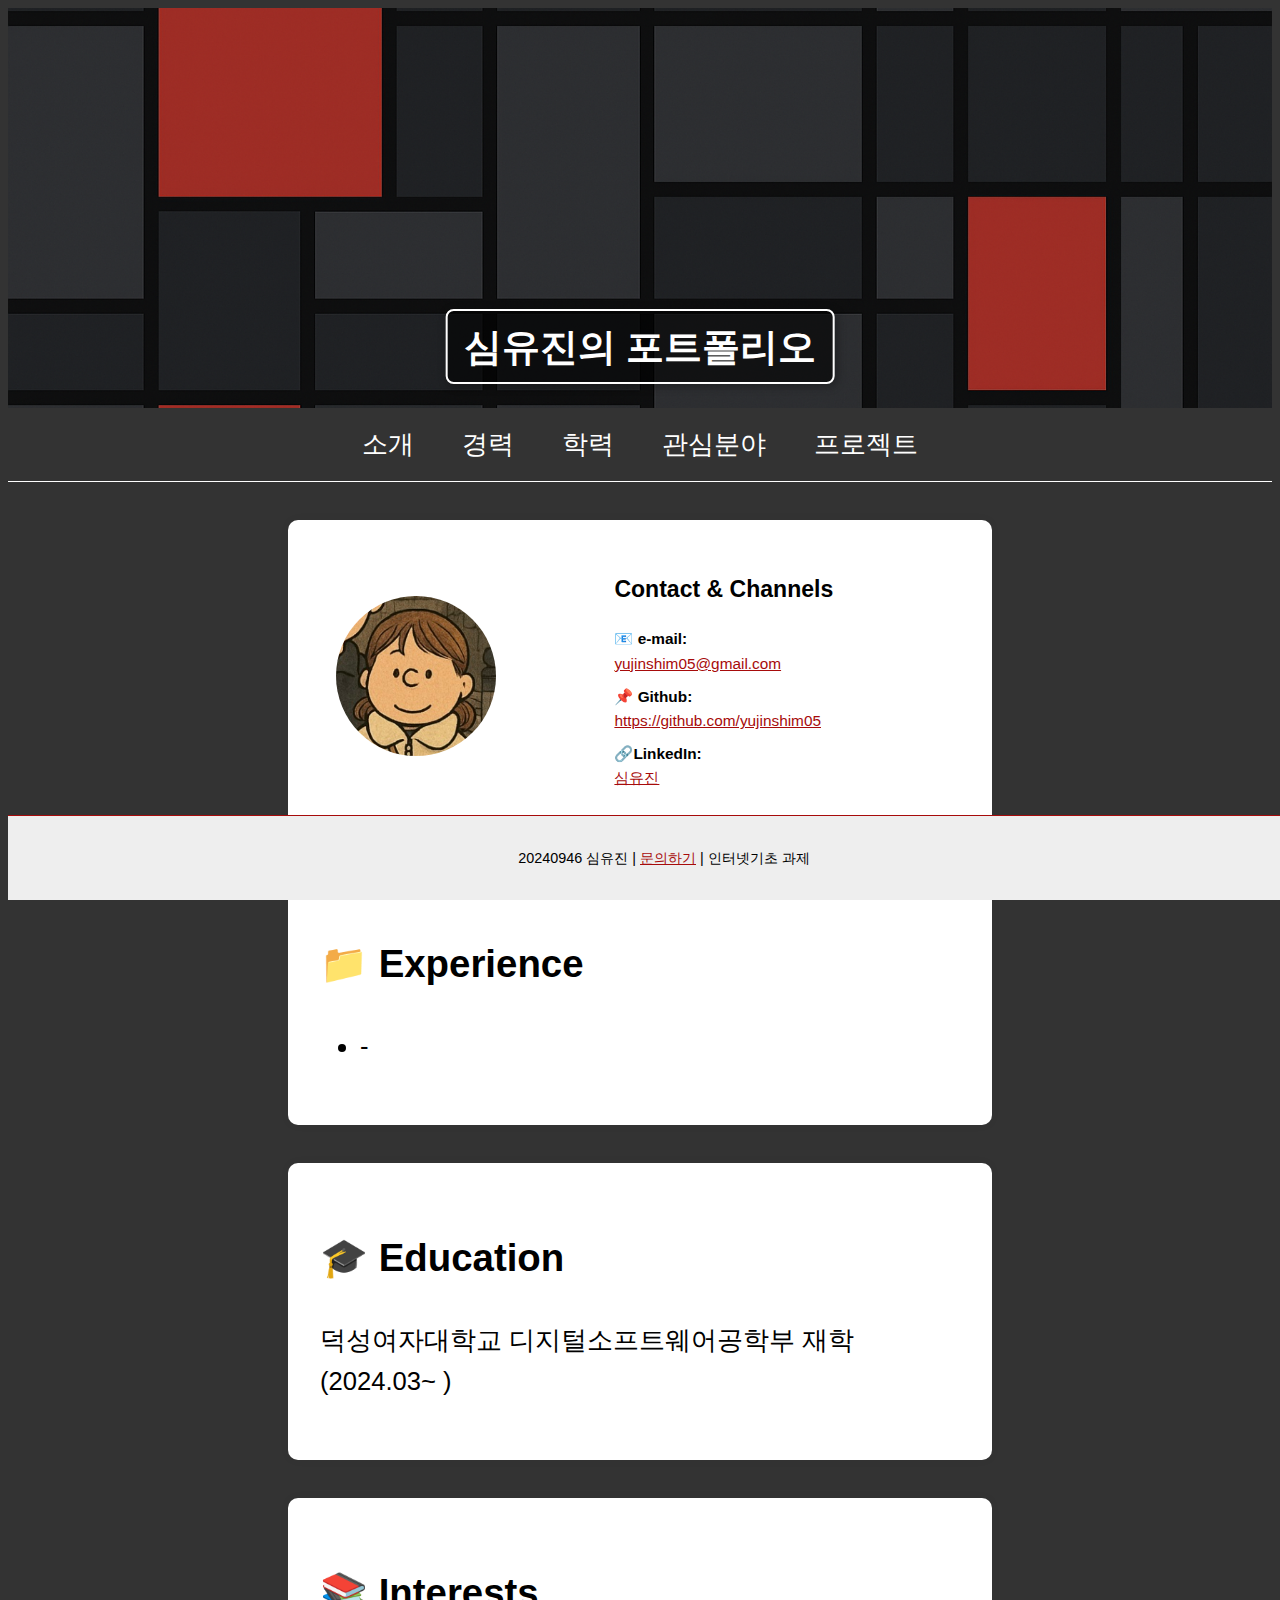
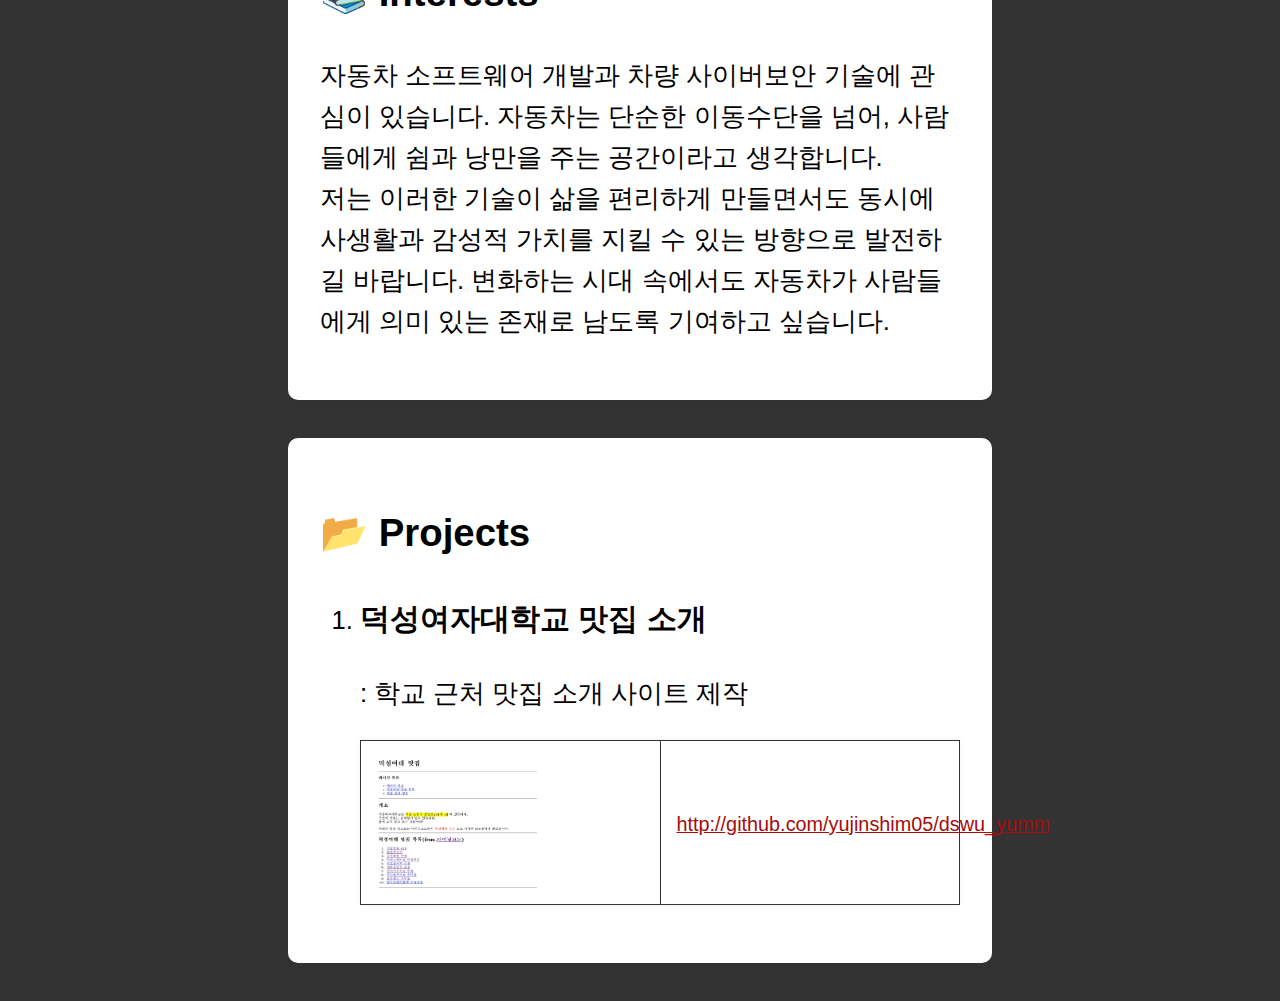
<file: index.html>
<!DOCTYPE html>
<html lang="ko">
<head>
  <meta charset="UTF-8" />
  <meta name="viewport" content="width=device-width, initial-scale=1.0" />
  <meta name="author" content="심유진" />
  <meta name="description" content="디지털소프트웨어공학부 20240946 심유진의 포트폴리오입니다." />
  <title>Portfolio of 심유진</title>
  <link rel="stylesheet" href="style.css" />
</head>

<body>

  <!-- 헤더 : 배경이미지와 페이지 제목 표시-->
  <header>
    <img src="images/header.jpg" alt="헤더 이미지" class="header-img"/>
      <h1>심유진의 포트폴리오</h1>
        
  </header>

<!-- 네비게이션 : 각 세션으로 이동할 수 있는 메뉴-->
  <nav>
    <ul>
      <li><a href="#intro">소개</a></li>
      <li><a href="#experience">경력</a></li>
      <li><a href="#education">학력</a></li>
      <li><a href="#interests">관심분야</a></li>
      <li><a href="#projects">프로젝트</a></li>
    </ul>
  </nav>

<!-- 소개 : 프로필 이미지와 연락처 정보-->
<section id="intro" class="intro-section">
  <div class="intro-flex">
    <img src="images/profile.jpg" alt="프로필 이미지" class="profile-img">
    <div class="contact-info">
      <h2>Contact & Channels</h2>
      <p><strong>📧 e-mail:</strong><br> <a href="mailto:yujinshim05@gmail.com">yujinshim05@gmail.com</a></p>
      <p><strong>📌 Github:</strong><br> <a href="https://github.com/yujinshim05" target="_blank">https://github.com/yujinshim05</a></p>
      <p><strong>🔗LinkedIn:</strong><br> <a href="https://www.linkedin.com/in/yujinshim548/" target="_blank">심유진</a></p>
    </div>
  </div>
</section>

  

  <!-- 경력 -->
  <section id="experience">
    <h2>📁 Experience</h2>
    <ul>
      <li>-</li>
    </ul>
  </section>

  <!-- 학력 -->
  <section id="education">
    <h2>🎓 Education</h2>
    <p><!--학교 이름 클릭 시 홈페이지로 이동-->
        <a href="http://www.duksung.ac.kr/" target="_blank" class="school-link">덕성여자대학교</a> 디지털소프트웨어공학부 재학 (2024.03~ ) 
    </p>
  </section>

  <!-- 관심분야 -->
  <section id="interests">
    <h2>📚 Interests</h2>
    <p>자동차 소프트웨어 개발과 차량 사이버보안 기술에 관심이 있습니다. 자동차는 단순한 이동수단을 넘어, 사람들에게 쉼과 낭만을 주는 공간이라고 생각합니다. <br>저는 이러한 기술이 삶을 편리하게 만들면서도 동시에 사생활과 감성적 가치를 지킬 수 있는 방향으로 발전하길 바랍니다. 변화하는 시대 속에서도 자동차가 사람들에게 의미 있는 존재로 남도록 기여하고 싶습니다.</p>
  </section>

  <!-- 프로젝트 -->
  <section id="projects">
    <h2>📂 Projects</h2>
    <ol>
      <li>
        <h3>덕성여자대학교 맛집 소개 </h3>
        <p>: 학교 근처 맛집 소개 사이트 제작</p>
        <table class = "project-table">
          <tr>
            <td> <!--이미지 클릭 시 상세페이지로 이동-->
              <a href="https://yujinshim05.github.io/dswu_yumm/" target="_blank">
                <img src="images/project1.jpg" alt="프로젝트 이미지"/>
              </a>
            </td>
            <td> <!--깃허브 저장소 주소-->
              <a href="https://github.com/yujinshim05/dswu_yumm" target="_blank">http://github.com/yujinshim05/dswu_yumm</a>
            </td>
          </tr>
        </table>
      </li>
    </ol>
  </section>

  <!-- 푸터 :정보 및 문의하기 페이지 연결-->
  <footer>
    <p> 20240946 심유진 | <a href="form.html" target="_blank">문의하기</a>
      | 인터넷기초 과제</p>
  </footer>

</body>
</html>
</file>
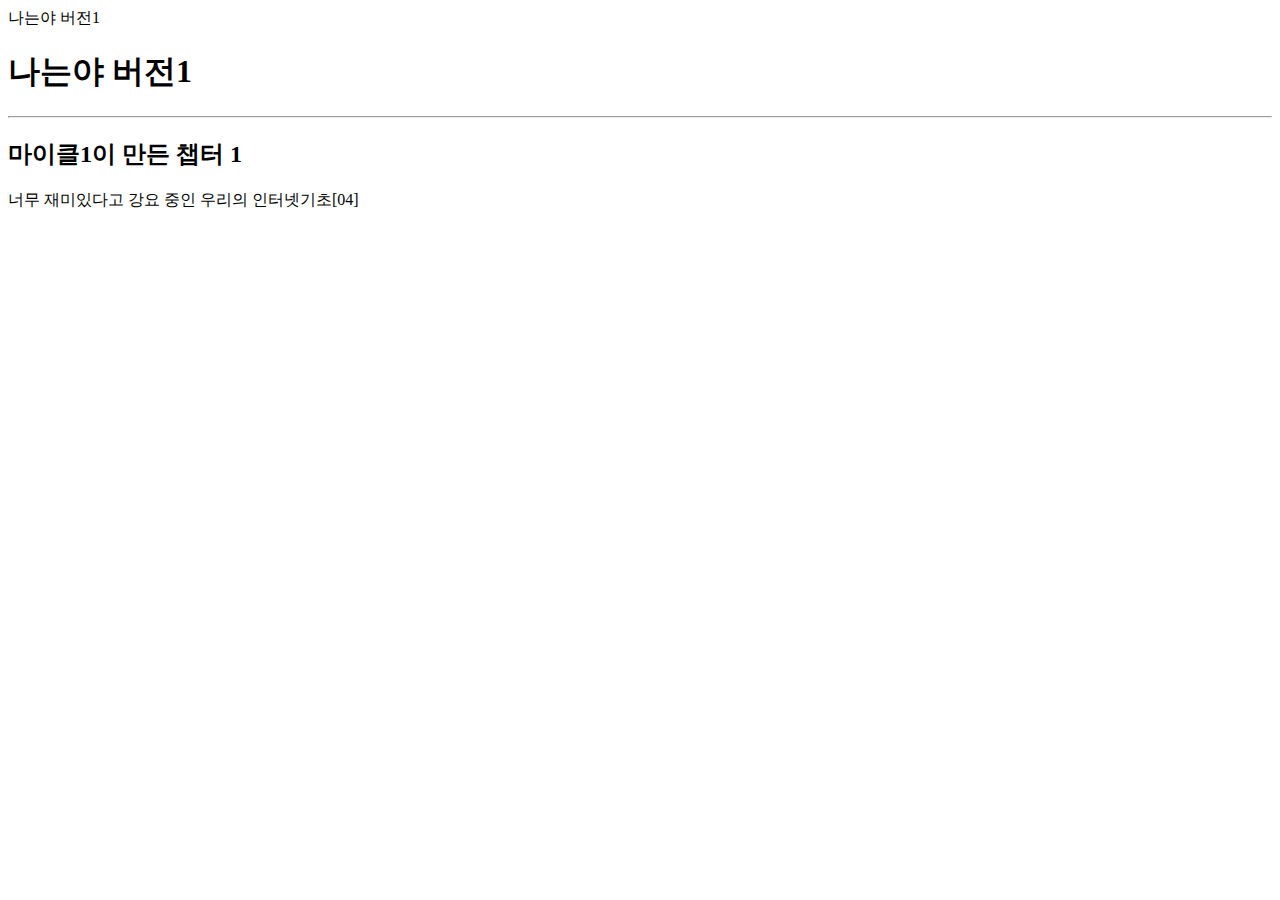
<file: week3/index.html>
<!DOCTYPE html>
<html>
  <head>
    <meta charset="utf-8">
    </title>나는야 버전1</title>
    <body>
      <h1>나는야 버전1</h1>
      <hr>
      <h2>마이클1이 만든 챕터 1</h2>
      <p>
        너무 재미있다고 강요 중인 우리의 인터넷기초[04]
      </p>
    </body>
  </head>
</html>
</file>
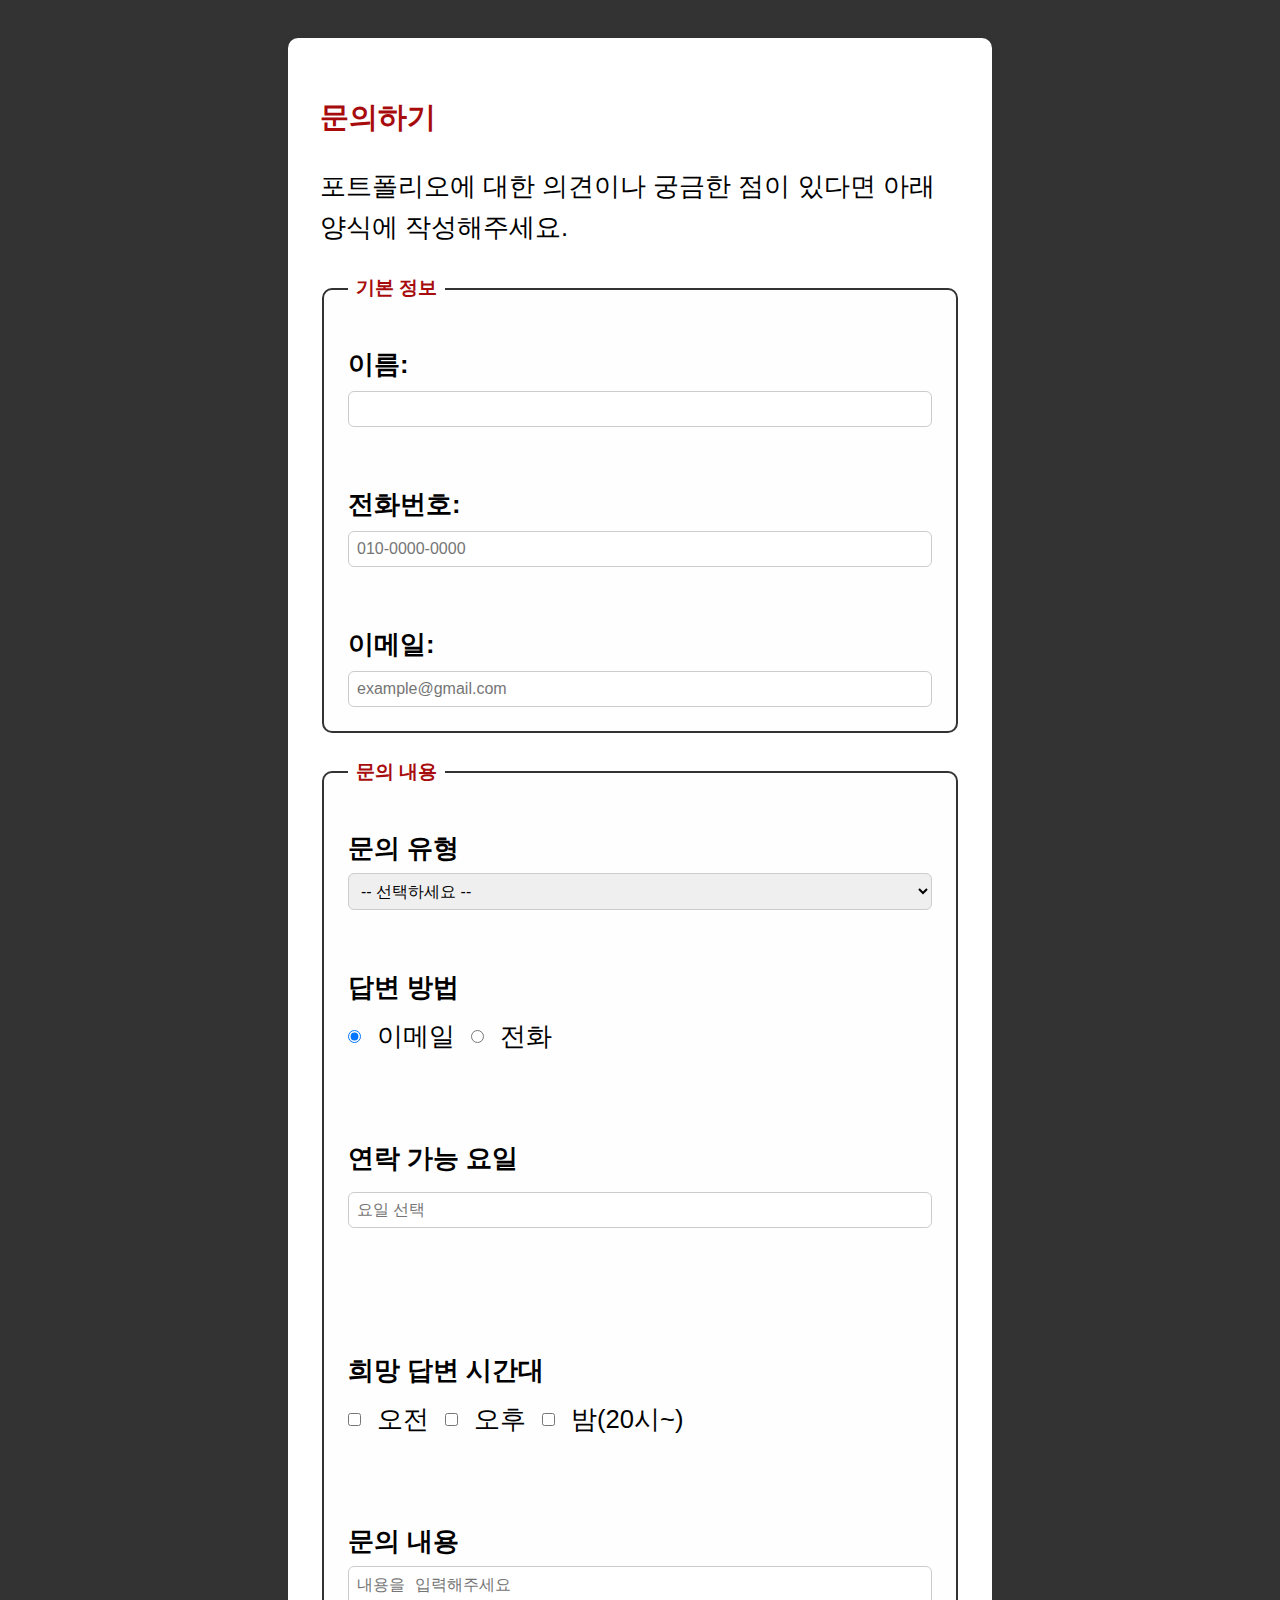
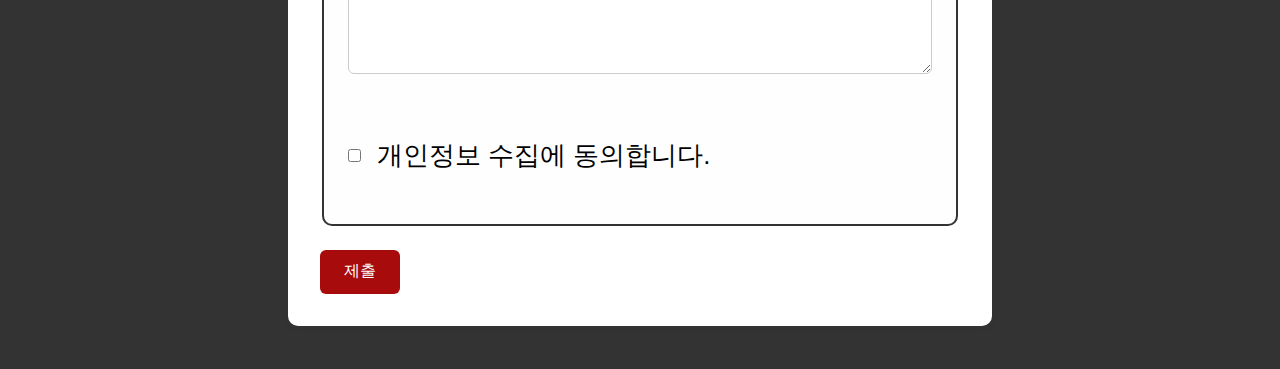
<file: form.html>
<!DOCTYPE html>
<html lang="ko">
<head>
  <meta charset="UTF-8" />
  <title>문의하기 | 심유진 포트폴리오</title>
  <link rel="stylesheet" href="formstyle.css" />
</head>
<body>

  <section>
    <h2>문의하기</h2>
    <p>포트폴리오에 대한 의견이나 궁금한 점이 있다면 아래 양식에 작성해주세요.</p>

    <!--폼 전송-->
    <form action="https://script.google.com/macros/s/AKfycbykMaXLmWlHGKJfOUFFyOg_dELQ9BQv0DUuXwHipI_jRCsXVtbByxj8w9nCbEjumm_J/exec" method="post">

      <!-- 필드셋 1: 기본 정보 -->
      <fieldset>
        <legend>기본 정보</legend>

        <!--이름, 전화번호, 메일 입력-->
        <label for="name">이름:</label>
        <input type="text" id="name" name="name" required><br><br>

        <label for="phone">전화번호:</label>
        <input type="tel" id="phone" name="phone" placeholder="010-0000-0000" required><br><br>

        <label for="email">이메일:</label>
        <input type="email" id="email" name="email" placeholder="example@gmail.com" required>
      </fieldset>

      <!-- 필드셋 2: 문의 내용 관련-->
      <fieldset>
        <legend>문의 내용</legend>

        <!--셀렉트 박스: 문의 유형 선택-->
        <label for="topic">문의 유형</label>
        <select id="topic" name="topic" required>
          <option value="">-- 선택하세요 --</option>
          <option value="feedback">포트폴리오 피드백</option>
          <option value="project">프로젝트 문의</option>
          <option value="etc">기타</option>
        </select>

        <br><br>  
        <!--라디오 버튼: 답변 방법 선택-->
        <label>답변 방법</label>
        <div class="radio-checkbox-group">
          <input type="radio" id="by-email" name="reply" value="email" checked>
          <label for="by-email">이메일</label>
          <input type="radio" id="by-phone" name="reply" value="phone">
          <label for="by-phone">전화</label>
        </div>

        <br>
        <!--datalist: 연락 가능한 요일 선택-->
        <label for="weekday">연락 가능 요일</label>
        <div class="radio-checkbox-group">
          <input list="weekdays" id="weekday" name="weekday" placeholder="요일 선택">
          <datalist id="weekdays">
            <option value="월요일">
            <option value="화요일">
            <option value="수요일">
            <option value="목요일">
            <option value="금요일">
            <option value="토요일">
            <option value="일요일">
          </datalist>
        </div>

        <br><br>
        <!--체크박스: 희망 답변 시간대 선택(복수선택 가능)-->
        <label>희망 답변 시간대</label>
        <div class="radio-checkbox-group">
          <input type="checkbox" name="time[]" value="오전"> <label>오전</label>
          <input type="checkbox" name="time[]" value="오후"> <label>오후</label>
          <input type="checkbox" name="time[]" value="밤(20시~)"> <label>밤(20시~)</label>
        </div>

        <br>
        <!--텍스트 영역: 문의 내용 작성-->
        <label for="message">문의 내용</label>
        <textarea id="message" name="message" rows="5" placeholder="내용을 입력해주세요" required></textarea>

        <br><br>
        <!--체크박스: 개인정보 수집 동의 여부 선택-->
        <div class="radio-checkbox-group">
          <input type="checkbox" id="agree" name="agree" required>
          <label for="agree">개인정보 수집에 동의합니다.</label>
        </div>
        
      </fieldset>
      <!--제출버튼-->
      <button type="submit">제출</button>
    </form>
  </section>

</body>
</html>
</file>
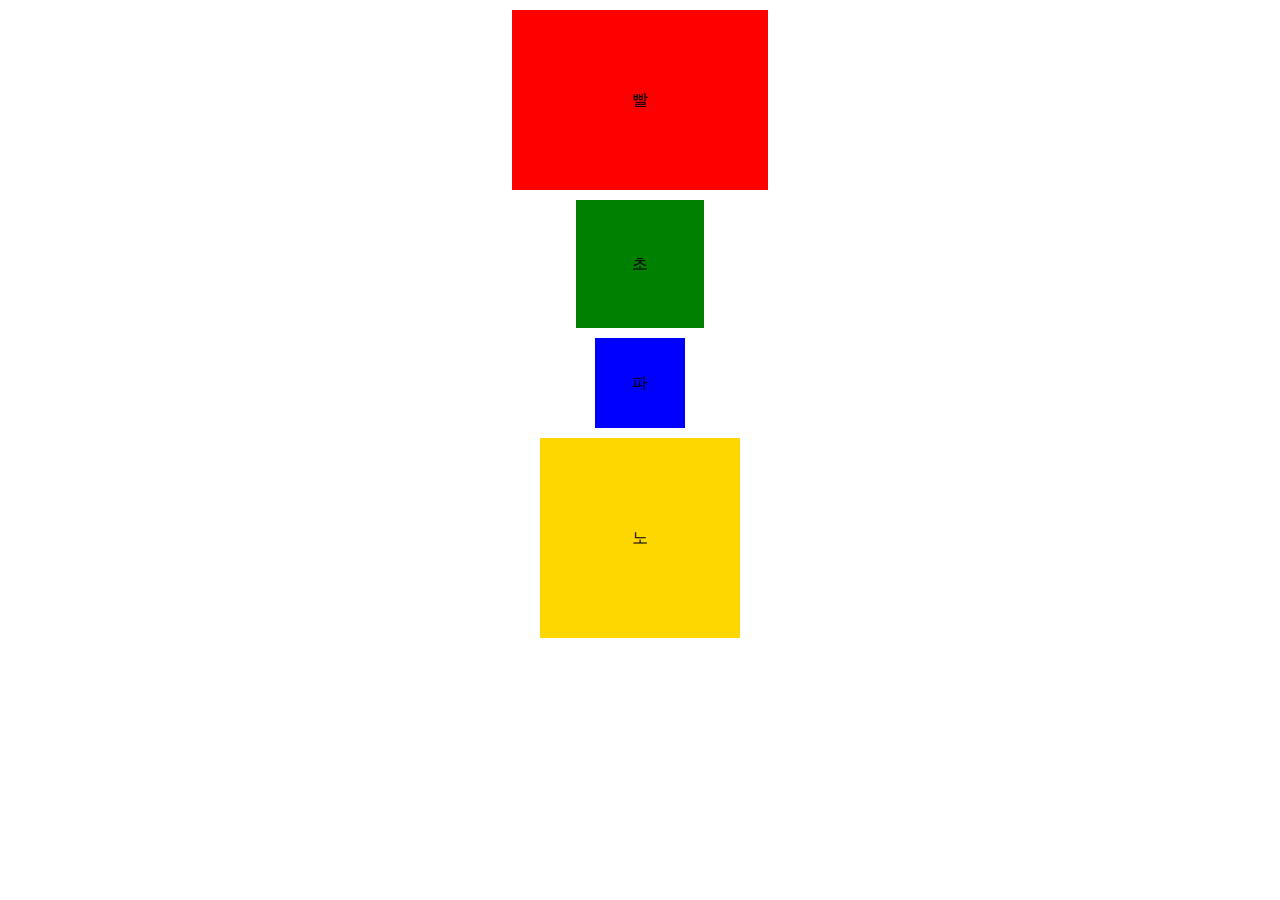
<file: week4/4-46.html>
<!DOCTYPE html>
<html>
  <head>
    <meta charset="utf-8">
    <title>Viewport 이해</title>
    <style>
      div{margin: 10px auto; text-align: center;}
      div#div1 {background-color: red;
                width: 20vw; height: 20vh; line-height: 20vh; }
      div#div2 {background-color: green;
                width: 10vmax; height: 10vmax; line-height: 10vmax; }
      div#div3 {background-color: blue;
                width: 10vmin; height: 10vmin; line-height: 10vmin; }
      div#div4 {background-color: gold;
                width: 200px; height: 200px; line-height: 200px; }
    </style>
  </head>
  <body>
    <div id="div1">빨</div>
    <div id="div2">초</div>
    <div id="div3">파</div>
    <div id="div4">노</div>
  </body>
</html>
</file>
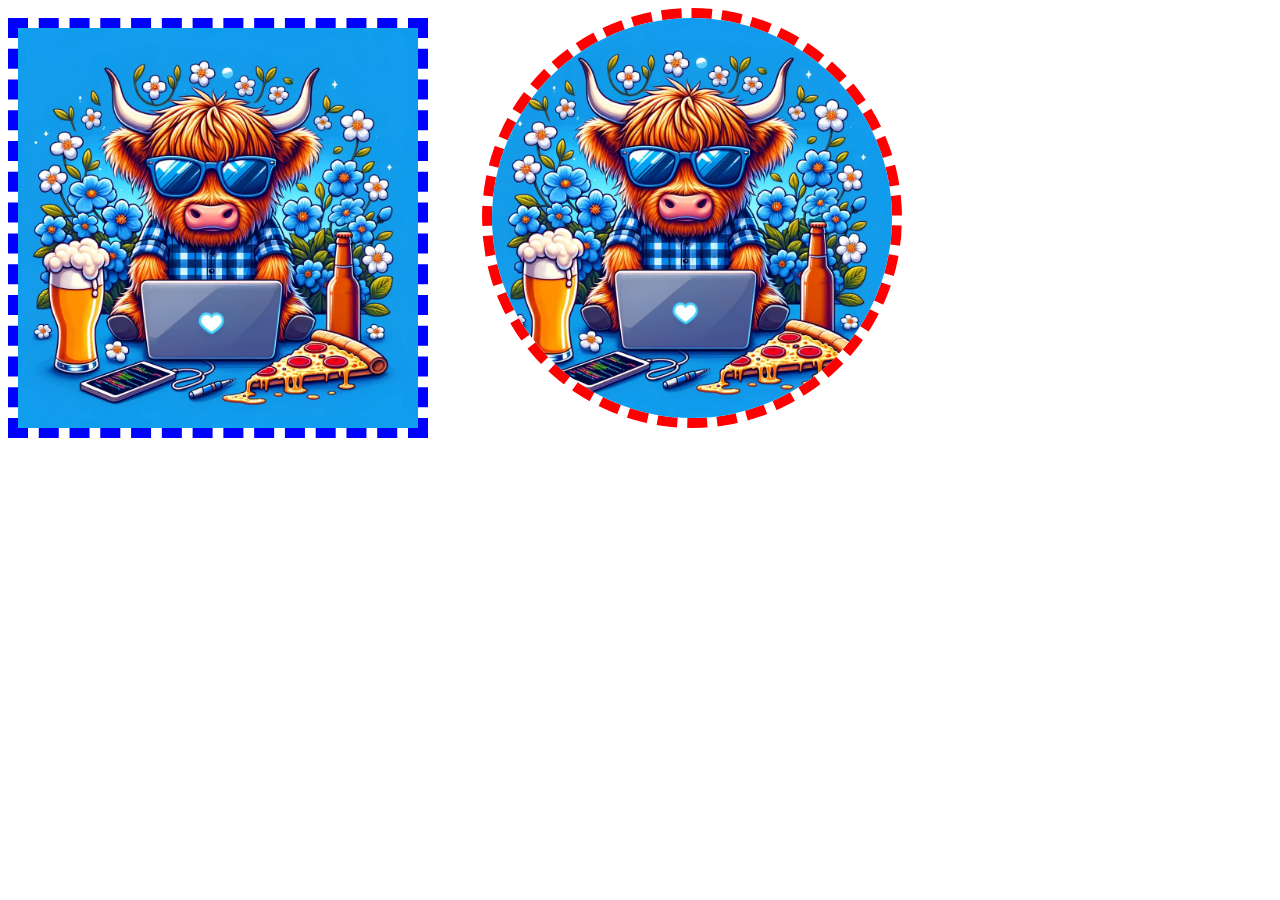
<file: week4/border.html>
<!DOCTYPE html>
<html>
  <head>
    <meta charset="utf-8">
    <title>border 테스트</title>
  </head>
  <body>
    <div style="margin-right: 50px; width: 400px; height: 400px; border: 10px dashed blue; display: inline-block;">
      <img src="./profile_example.jpg" width="100%">
    </div>
    <div style="width: 400px; height: 400px; border: 10px dashed red;  border-radius:50%; display: inline-block; overflow: hidden;">
      <img src="profile_example.jpg" width="100%">
    </div>
  </body>
</html>
</file>
<file: style.css>
/* 1. 전체 공통 설정 */
body {
  font-family: 'Noto Sans KR', sans-serif;
  background-color: #333;
  line-height: 1.6;
  font-size: 2vw
}

/* 2. 헤더 */
header {
  position: relative;
  width: 100%;
  height: 400px; /*헤더 높이 고정 */
  overflow: hidden; /*이미지 넘침 방지*/
}

.header-img {
  width: 100%;
  height: 100%;
  object-fit: cover; /*비율 유지해서 꽉 채우기*/
  display: block;
}

/*헤더 안의 제목(이미지 안에 아래쪽에 위치*/
header h1 {
  position: absolute;
  bottom: 1.5rem;
  left: 50%;
  transform: translateX(-50%);
  background-color: #00000099; /* 반투명 검정 배경 */
  color: white;
  padding: 0.3rem 1rem;
  font-size: 3vw;
  border-radius: 8px;
  border: 2px solid white;
  box-shadow: 2px 2px 10px #0000004D;
  margin: 0;
}


/* 3. 내비게이션 바*/
nav {
  background-color: #333;
  border-bottom: 1px solid white;
}

nav ul {
  list-style: none; /*리스트 점 제거*/
  margin: 0;
  padding: 0;
  display: flex;
  justify-content: center; /*메뉴 항목 가운데 정렬*/
}

nav li {
  margin: 0;
}

nav a {
  display: block;
  padding: 1rem 1.5rem;
  color: white;
  text-decoration: none;
}

nav a:hover {
  background-color: #555; /*마우스 올릴 때 색상 변화*/
}

/* 4. 섹션 공통 스타일 */
section {
  max-width: 50vw; /*박스 최대 너비*/
  margin: 3vw auto; /*가운데 정렬, 여백*/
  background-color: #fff; 
  padding: 2rem;
  border-radius: 10px; /*모서리 둥글게*/
  box-shadow: 0 0 10px rgba(0, 0, 0, 0.05); /*아주 약간 그림자*/
}


/* 5. 소개 부분 */
.intro-flex {
  display: flex; /*가로배치*/
  flex-wrap: wrap; /*창 아주 작아지면 줄바꿈 허용*/
  align-items: center;
  justify-content: center;
  gap: 8vw; /*이미지와 글 사이 간격 */
  max-width: 50vw; 
  margin: 2rem center; 
  margin-top: auto; 
}

.profile-img {
  width: 12.5vw;
  height: 12.5vw;
  object-fit: cover;
  border-radius: 50%; /*이미지 틀 둥글게*/
  display: block;
  margin: 1rem;
}

.contact-info {
  flex: 1;
  font-size: 1.2vw;
  align-items: flex-start;
}

.contact-info p {
  margin: 0.5rem 0;
}

.contact-info strong {
  font-weight: bold;
  margin-right: 0.5rem;
  width: 0.2vw;
}

.contact-info a {
  color: #a70b0b; 
  text-decoration: underline;
}

/*학교 링크*/
.school-link {
  color: inherit; /*옆에 다른 글자랑 같은 색*/
  text-decoration: none; /* 밑줄 없애기*/
}

.school-link:hover {
  color: #B70050; /*마우스를 대면 "덕성버건디"색으로 변함*/
}


/* 6. 프로젝트 테이블 */
.project-table {
  width: 100%;
  border-collapse: collapse;
  margin-top: 1rem;
  table-layout: fixed;
  margin-left: auto;
  margin-right: auto;
  background-color: #fff;
  box-shadow: 0 0 8px rgba(0, 0, 0, 0.05);
  
}

.project-table img {
  width: 12.5vw;
  height: 12.5vw;
  height: auto;
  display: block;
}

.project-table td {
  vertical-align: middle;
  padding: 1rem;
  border: 0.15vw solid #333;
}

.project-table a {
  color: #a70b0b;
  text-decoration: underline;
  font-size: 1.55vw;
}

/* 7. 푸터 (하단 고정) */
footer {
  position: fixed;
  bottom: 0;
  width: 100%;
  background-color: #eee;
  text-align: center;
  padding: 1rem;
  font-size: 0.9rem;
  border-top: 1px solid #a70b0b;
}
footer a {
  color: #a70b0b;
  text-decoration: underline;
}
</file>
<file: formstyle.css>
/* 전체 배경과 기본 폰트 */
body {
  background-color: #333;
  font-family: 'Noto Sans KR', sans-serif;
  line-height: 1.6;
  font-size: 2vw;
  color: #000;
  margin: 0;
}

/* 폼 섹션 박스 */
section {
  max-width: 50vw;
  margin: 3vw auto;
  background-color: #fff;
  padding: 2rem;
  border-radius: 10px;
  box-shadow: 0 0 10px rgba(0, 0, 0, 0.05);
}

/* 제목 */
h2 {
  font-size: 1.8rem;
  color: #a70b0b;
  margin-bottom: 1rem;
}

/* 폼 전체 정렬 */
form {
  display: flex;
  flex-direction: column;
  gap: 1.5rem;
}

/* 필드셋 */
fieldset {
  border: 2px solid #333;
  border-radius: 10px;
  padding: 1.5rem;
  background-color: #fefefe;
}

/* 필드셋 제목 */
legend {
  font-weight: bold;
  color: #a70b0b;
  font-size: 1.2rem;
  font-weight: bold;
  padding: 0 0.5rem;
  white-space: nowrap;
}

/* 라벨 */
label {
  display: block;
  margin-top: 1rem;
  font-weight: bold;
}

/* 입력 요소들 */
input,
select,
textarea {
  width: 100%;
  padding: 0.5rem;
  font-size: 1rem;
  margin-top: 0.3rem;
  border: 1px solid #ccc;
  border-radius: 6px;
  box-sizing: border-box;
}

/* 텍스트 영역만 수직 리사이즈 */
textarea {
  resize: vertical;
}

/* 라디오 & 체크박스 줄 정렬 */
.inline {
  display: flex;
  align-items: center;
  gap: 0.5rem;
  margin-top: 0.5rem;
}

.radio-checkbox-group {
  display: flex;
  align-items: center;
  gap: 1rem;
  margin-top: 0.5rem;
  flex-wrap:wrap;
  margin-bottom: 1.5rem;

}
.radio-checkbox-group input[type="radio"],
.radio-checkbox-group input[type="checkbox"] {
  width: auto;
  margin: 0;
}

.radio-checkbox-group label {
  margin: 0;
  font-weight: normal;
  white-space: nowrap;
}
/* 제출 버튼 */
button {
  align-self: flex-start;
  background-color: #a70b0b;
  color: white;
  border: none;
  padding: 0.7rem 1.5rem;
  font-size: 1rem;
  border-radius: 6px;
  cursor: pointer;
  transition: background-color 0.2s ease-in-out;
}

button:hover {
  background-color: #870000;
}

label {
  white-space: nowrap;
}
</file>
